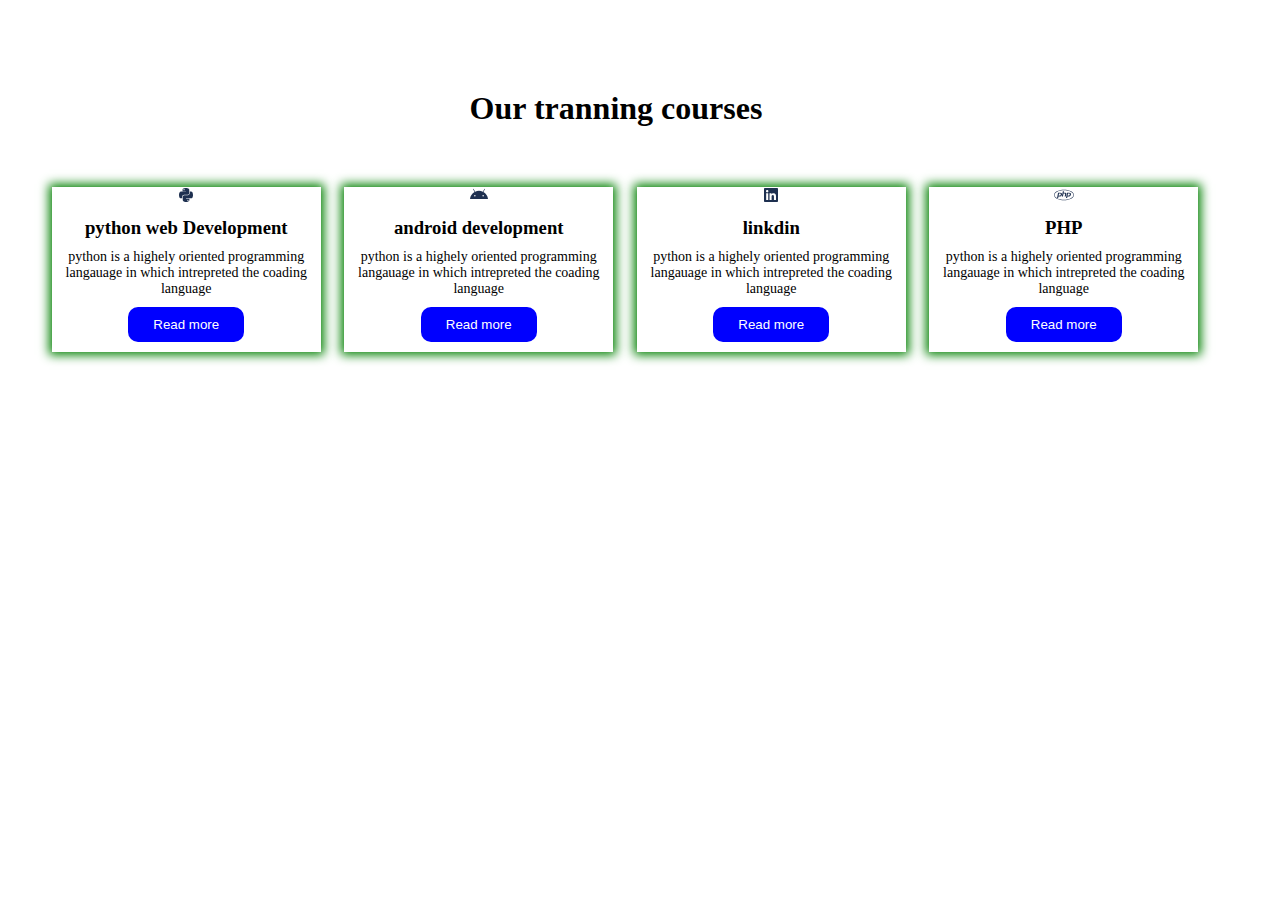
<file: index.html>
<!DOCTYPE html>
<html lang="en">
<head>
    <meta charset="UTF-8">
    <meta name="viewport" content="width=device-width, initial-scale=1.0">
    <title>Document</title>
    <link rel="stylesheet" href="style.css">
</head>
<body>
    <div class="tranning">
        <h1>Our tranning courses</h1>
   
    <div class="container">

    <div class="training ">
    <img src="box1.png.svg"/>
    <h3>python web Development</h3>
    <p>python is a highely oriented programming langauage in which intrepreted the coading language</p>
    <button>Read more</button>
  </div>
  
    
  <div class="training ">
    <img src="android.jpg.svg"/>
    <h3>android development</h3>
    <p>python is a highely oriented programming langauage in which intrepreted the coading language</p>
    <button>Read more</button>
</div>

    
    <div class="training ">
    <img src="linkdin.jpg.svg"/>
    <h3> linkdin</h3>
    <p>python is a highely oriented programming langauage in which intrepreted the coading language</p>
    <button>Read more</button>
</div>


    <div class="training ">
    <img src="php.jpg.svg"/>
    <h3> PHP</h3>
    <p>python is a highely oriented programming langauage in which intrepreted the coading language</p>
    <button>Read more</button> 
 </div>
    
  </div>
 </div>
    
</body>
</html>
</file>
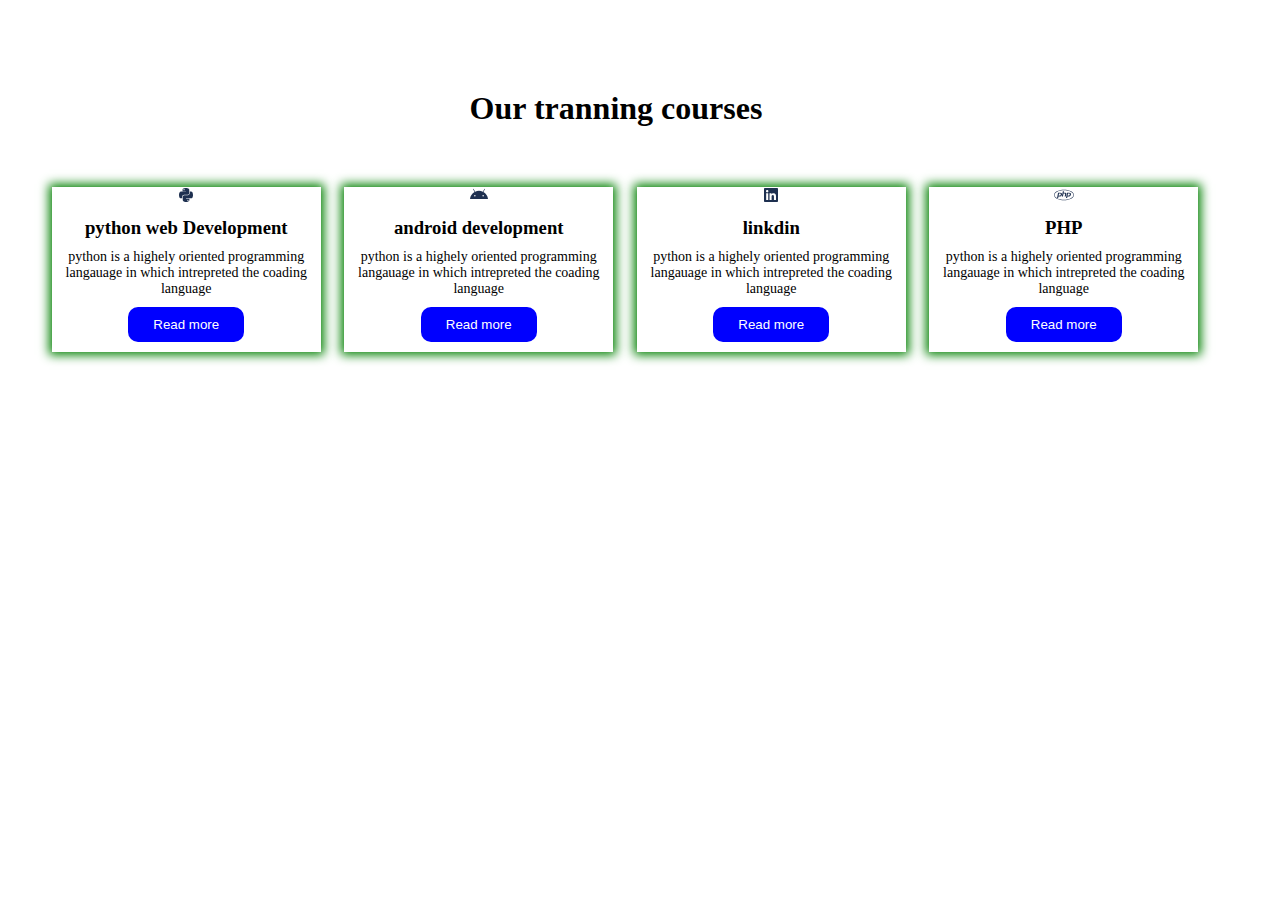
<file: flexbox.html>
<!DOCTYPE html>
<html lang="en">
<head>
    <meta charset="UTF-8">
    <meta name="viewport" content="width=device-width, initial-scale=1.0">
    <title>Document</title>
    <link rel="stylesheet" href="flexbox.css">
</head>
<body>
    <div class="tranning">
        <h1>Our tranning courses</h1>
   
    <div class="container">

    <div class="training ">
    <img src="box1.png.svg"/>
    <h3>python web Development</h3>
    <p>python is a highely oriented programming langauage in which intrepreted the coading language</p>
    <button>Read more</button>
  </div>
  
    
  <div class="training ">
    <img src="android.jpg.svg"/>
    <h3>android development</h3>
    <p>python is a highely oriented programming langauage in which intrepreted the coading language</p>
    <button>Read more</button>
</div>

    
    <div class="training ">
    <img src="linkdin.jpg.svg"/>
    <h3> linkdin</h3>
    <p>python is a highely oriented programming langauage in which intrepreted the coading language</p>
    <button>Read more</button>
</div>


    <div class="training ">
    <img src="php.jpg.svg"/>
    <h3> PHP</h3>
    <p>python is a highely oriented programming langauage in which intrepreted the coading language</p>
    <button>Read more</button> 
 </div>
    
  </div>
 </div>
    
</body>
</html>
</file>
<file: style.css>
*{
    margin:0px;
    padding:0px;
      
}
.tranning{
    width: 90%;
    /* height: 500px; */
    /* background: url("bg\ image.jpg") ; */
    background-size: cover;
    padding: 40px;

}
.tranning h1{
    text-align: center;
    padding: 50px ;
}
.container{
    width: 1170px;
    margin: auto;
    display: flex;
    /* border: 1px solid red; */
    justify-content: space-around;
    
    
}
.training {
    flex-basis:23%;
    /* background-color: brown; */
    margin: 10px ;
    text-align: center;
    background: white;
    box-shadow: 0px 0px 10px 3px green ;
}
.training h3{
    padding: 10px 0px;
}
.training p{
    font-size: 14px;
    padding: 10 px;
}
.training button{
    background: blue;
    padding: 10px 25px;
    border: none;
    color: white;
    margin: 10px 0px;
    border-radius: 10px;
}

.training :hover {
    background: blue;
}
.training :hover h3 , .training :hover p{
    color: white;
}
.training :hover button{
    background: white;
    color: blue;

}
@media only screen and ( min-width :200px) and (max-width :767px){
    .container{
        width: 100%;
        flex-direction: column;
    }
}
</file>
<file: flexbox.css>
*{
    margin:0px;
    padding:0px;
      
}
.tranning{
    width: 90%;
    /* height: 500px; */
    /* background: url("bg\ image.jpg") ; */
    background-size: cover;
    padding: 40px;

}
.tranning h1{
    text-align: center;
    padding: 50px ;
}
.container{
    width: 1170px;
    margin: auto;
    display: flex;
    /* border: 1px solid red; */
    justify-content: space-around;
    
    
}
.training {
    flex-basis:23%;
    /* background-color: brown; */
    margin: 10px ;
    text-align: center;
    background: white;
    box-shadow: 0px 0px 10px 3px green ;
}
.training h3{
    padding: 10px 0px;
}
.training p{
    font-size: 14px;
    padding: 10 px;
}
.training button{
    background: blue;
    padding: 10px 25px;
    border: none;
    color: white;
    margin: 10px 0px;
    border-radius: 10px;
}

.training :hover {
    background: blue;
}
.training :hover h3 , .training :hover p{
    color: white;
}
.training :hover button{
    background: white;
    color: blue;

}
@media only screen and ( min-width :200px) and (max-width :767px){
    .container{
        width: 100%;
        flex-direction: column;
    }
}
</file>
